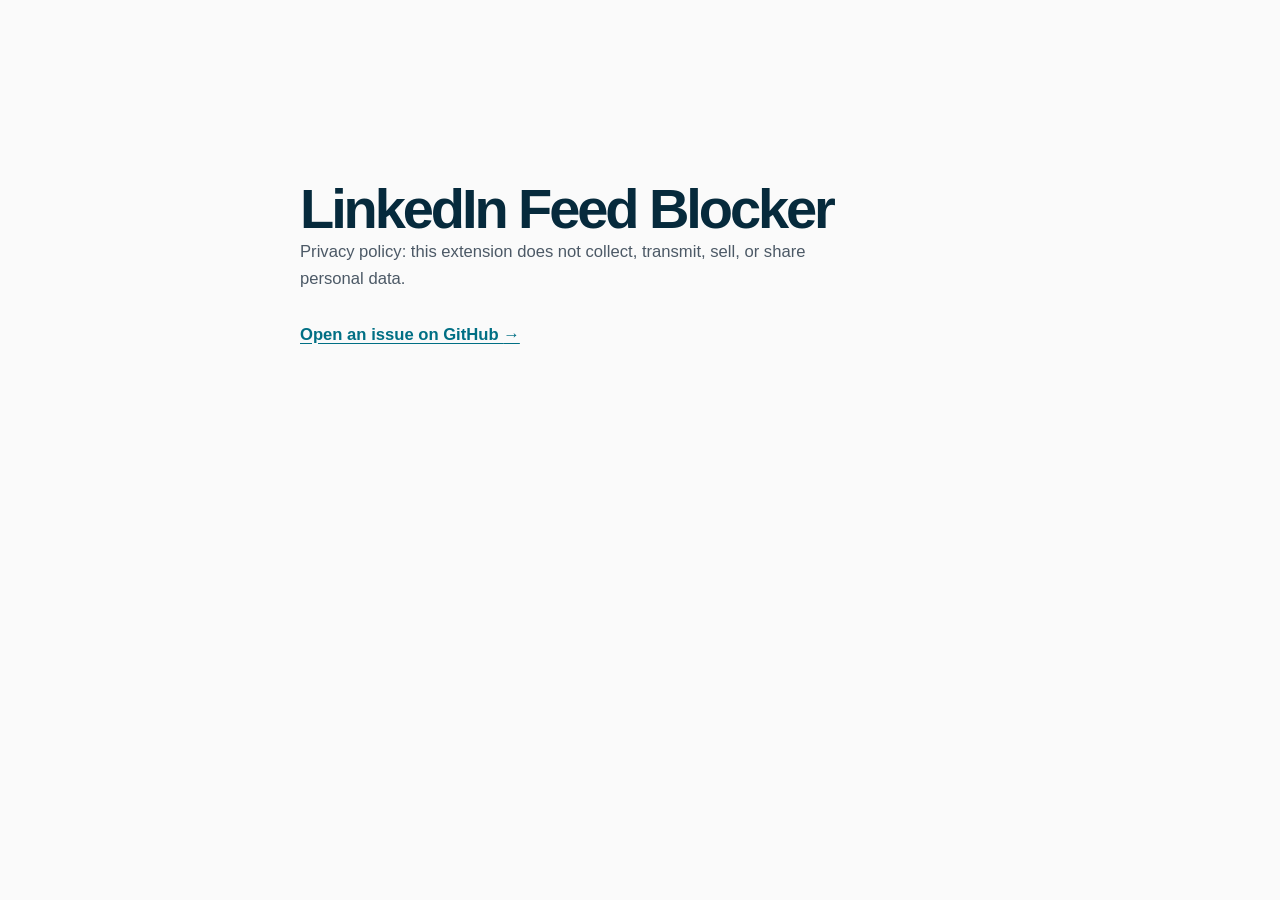
<file: index.html>
<!doctype html>
<html lang="en">
<head>
  <meta charset="utf-8">
  <meta name="viewport" content="width=device-width, initial-scale=1">
  <meta name="description" content="LinkedIn Feed Blocker privacy and support.">
  <title>LinkedIn Feed Blocker</title>
  <link rel="stylesheet" href="styles.css">
</head>
<body>
  <main class="single-column home-page">
    <article class="document home-copy">
      <h1>LinkedIn Feed Blocker</h1>
      <p>Privacy policy: this extension does not collect, transmit, sell, or share personal data.</p>
      <p><a class="inline-action" href="https://github.com/aliciaww/linkedin-feed-blocker/issues">Open an issue on GitHub <span aria-hidden="true">→</span></a></p>
    </article>
  </main>
</body>
</html>
</file>
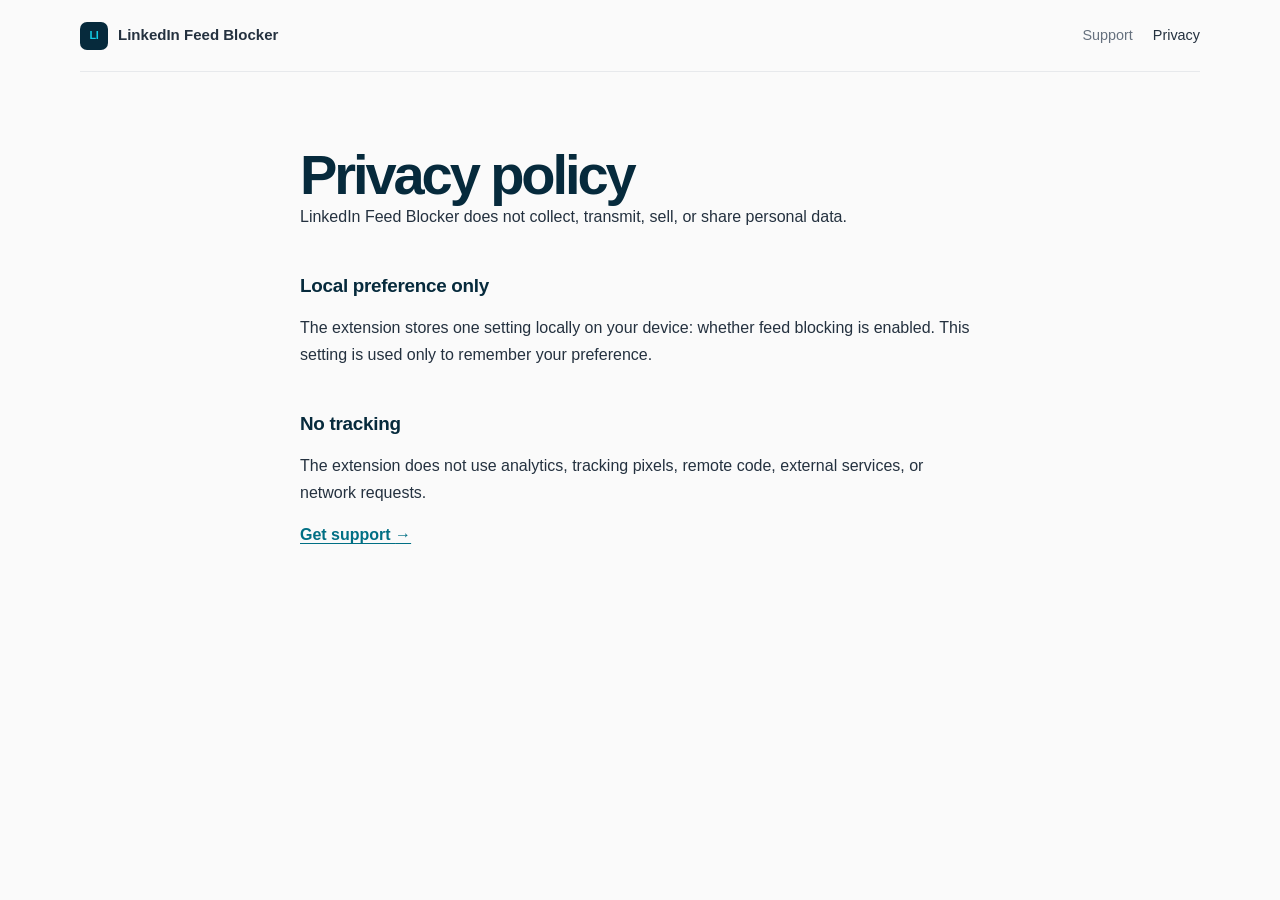
<file: privacy.html>
<!doctype html>
<html lang="en">
<head>
  <meta charset="utf-8">
  <meta name="viewport" content="width=device-width, initial-scale=1">
  <title>Privacy — LinkedIn Feed Blocker</title>
  <link rel="stylesheet" href="styles.css">
</head>
<body>
  <header class="site-header">
    <a class="brand" href="index.html"><span class="brand-mark" aria-hidden="true">LI</span><span>LinkedIn Feed Blocker</span></a>
    <nav aria-label="Primary navigation"><a href="support.html">Support</a><a aria-current="page" href="privacy.html">Privacy</a></nav>
  </header>
  <main class="single-column">
    <article class="document policy">
      <h1>Privacy policy</h1>
      <p>LinkedIn Feed Blocker does not collect, transmit, sell, or share personal data.</p>
      <h2>Local preference only</h2>
      <p>The extension stores one setting locally on your device: whether feed blocking is enabled. This setting is used only to remember your preference.</p>
      <h2>No tracking</h2>
      <p>The extension does not use analytics, tracking pixels, remote code, external services, or network requests.</p>
      <p><a class="inline-action" href="support.html">Get support <span aria-hidden="true">→</span></a></p>
    </article>
  </main>
</body>
</html>
</file>
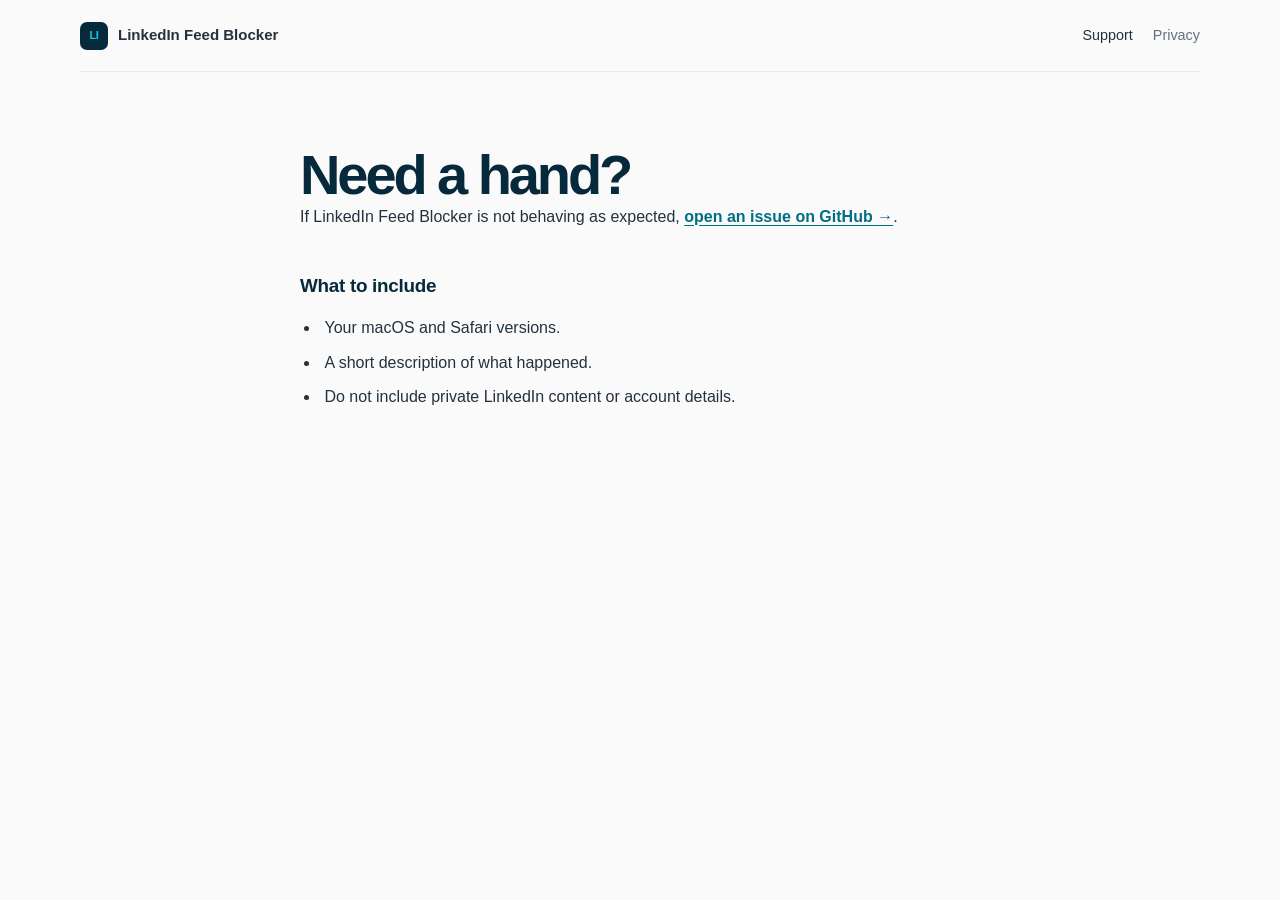
<file: support.html>
<!doctype html>
<html lang="en">
<head>
  <meta charset="utf-8">
  <meta name="viewport" content="width=device-width, initial-scale=1">
  <title>Support — LinkedIn Feed Blocker</title>
  <link rel="stylesheet" href="styles.css">
</head>
<body>
  <header class="site-header">
    <a class="brand" href="index.html"><span class="brand-mark" aria-hidden="true">LI</span><span>LinkedIn Feed Blocker</span></a>
    <nav aria-label="Primary navigation"><a aria-current="page" href="support.html">Support</a><a href="privacy.html">Privacy</a></nav>
  </header>
  <main class="single-column">
    <article class="document policy">
      <h1>Need a hand?</h1>
      <p>If LinkedIn Feed Blocker is not behaving as expected, <a class="inline-action" href="https://github.com/aliciaww/linkedin-feed-blocker/issues">open an issue on GitHub <span aria-hidden="true">→</span></a>.</p>
      <h2>What to include</h2>
      <ul>
        <li>Your macOS and Safari versions.</li>
        <li>A short description of what happened.</li>
        <li>Do not include private LinkedIn content or account details.</li>
      </ul>
    </article>
  </main>
</body>
</html>
</file>
<file: styles.css>
:root {
  color-scheme: light;
  --ink: #24313f;
  --muted: #66717e;
  --line: #e7e9ec;
  --paper: #ffffff;
  --canvas: #fafafa;
  --navy: #062a3c;
  --cyan: #12cbe4;
  font-family: ui-sans-serif, -apple-system, BlinkMacSystemFont, "Segoe UI", sans-serif;
  background: var(--canvas);
  color: var(--ink);
}

* { box-sizing: border-box; }
html { scroll-behavior: smooth; }
body { margin: 0; min-width: 320px; line-height: 1.65; }
a { color: inherit; text-underline-offset: 3px; }

.site-header {
  width: min(1120px, calc(100% - 48px));
  min-height: 72px;
  margin: 0 auto;
  display: flex;
  justify-content: space-between;
  align-items: center;
  border-bottom: 1px solid var(--line);
}

.brand { display: inline-flex; gap: 10px; align-items: center; font-size: .94rem; font-weight: 680; text-decoration: none; }
.brand-mark { width: 28px; height: 28px; display: grid; place-items: center; border-radius: 7px; background: var(--navy); color: var(--cyan); font-size: .68rem; font-weight: 800; letter-spacing: -.04em; }
nav { display: flex; gap: 20px; font-size: .9rem; }
nav a { color: var(--muted); text-decoration: none; }
nav a:hover, nav a[aria-current="page"] { color: var(--ink); }

.doc-layout { width: min(1120px, calc(100% - 48px)); margin: 74px auto 110px; display: grid; grid-template-columns: 165px minmax(0, 680px); gap: 92px; }
.doc-aside { padding-top: 12px; font-size: .86rem; line-height: 2; }
.doc-aside p { margin: 0 0 7px; color: var(--muted); font-size: .78rem; font-weight: 650; text-transform: uppercase; letter-spacing: .06em; }
.doc-aside a { display: block; color: var(--muted); text-decoration: none; }
.doc-aside a:hover { color: var(--ink); }
.document { min-width: 0; }
.kicker { margin: 0 0 16px; color: #077f96; font-size: .76rem; font-weight: 760; letter-spacing: .1em; text-transform: uppercase; }
h1 { max-width: 650px; margin: 0; color: var(--navy); font-size: clamp(2.5rem, 5vw, 4.25rem); font-weight: 720; letter-spacing: -.055em; line-height: 1.03; }
.lede { max-width: 615px; margin: 26px 0 0; color: #4c5966; font-size: clamp(1.15rem, 2vw, 1.35rem); line-height: 1.55; }
.callout { margin: 42px 0 58px; padding: 14px 17px; border-left: 3px solid var(--cyan); background: #f0fbfd; color: #31505b; font-size: .96rem; }
.callout span { margin-right: 8px; color: #038da5; font-weight: 800; }
section { padding-top: 18px; margin-top: 36px; border-top: 1px solid var(--line); }
h2 { margin: 0 0 14px; color: var(--navy); font-size: 1.18rem; letter-spacing: -.015em; }
p { margin: 0 0 16px; }
ul, ol { margin: 0; padding-left: 1.25rem; }
li { padding-left: .28rem; margin: 8px 0; }
.inline-action { color: #006f84; font-weight: 680; }
.fine-print { margin-top: 70px; color: var(--muted); font-size: .82rem; }
.single-column { width: min(680px, calc(100% - 48px)); margin: 74px auto 110px; }
.home-page { margin-top: clamp(120px, 20vh, 220px); }
.home-copy h1 { font-size: clamp(2.4rem, 5vw, 3.5rem); }
.home-copy p { max-width: 530px; color: #4c5966; font-size: 1.04rem; }
.home-copy .inline-action { display: inline-block; margin-top: 12px; }
.policy h1 { font-size: clamp(2.4rem, 5vw, 3.5rem); }
.policy h2 { margin-top: 40px; }
.effective-date { margin-top: 18px; color: var(--muted); font-size: .92rem; }

@media (max-width: 740px) {
  .site-header, .doc-layout, .single-column { width: min(100% - 36px, 680px); }
  .site-header { min-height: 64px; }
  .doc-layout { display: block; margin-top: 48px; }
  .doc-aside { display: none; }
  .single-column { margin-top: 48px; }
  .home-page { margin-top: 100px; }
  nav { gap: 14px; }
}
</file>
